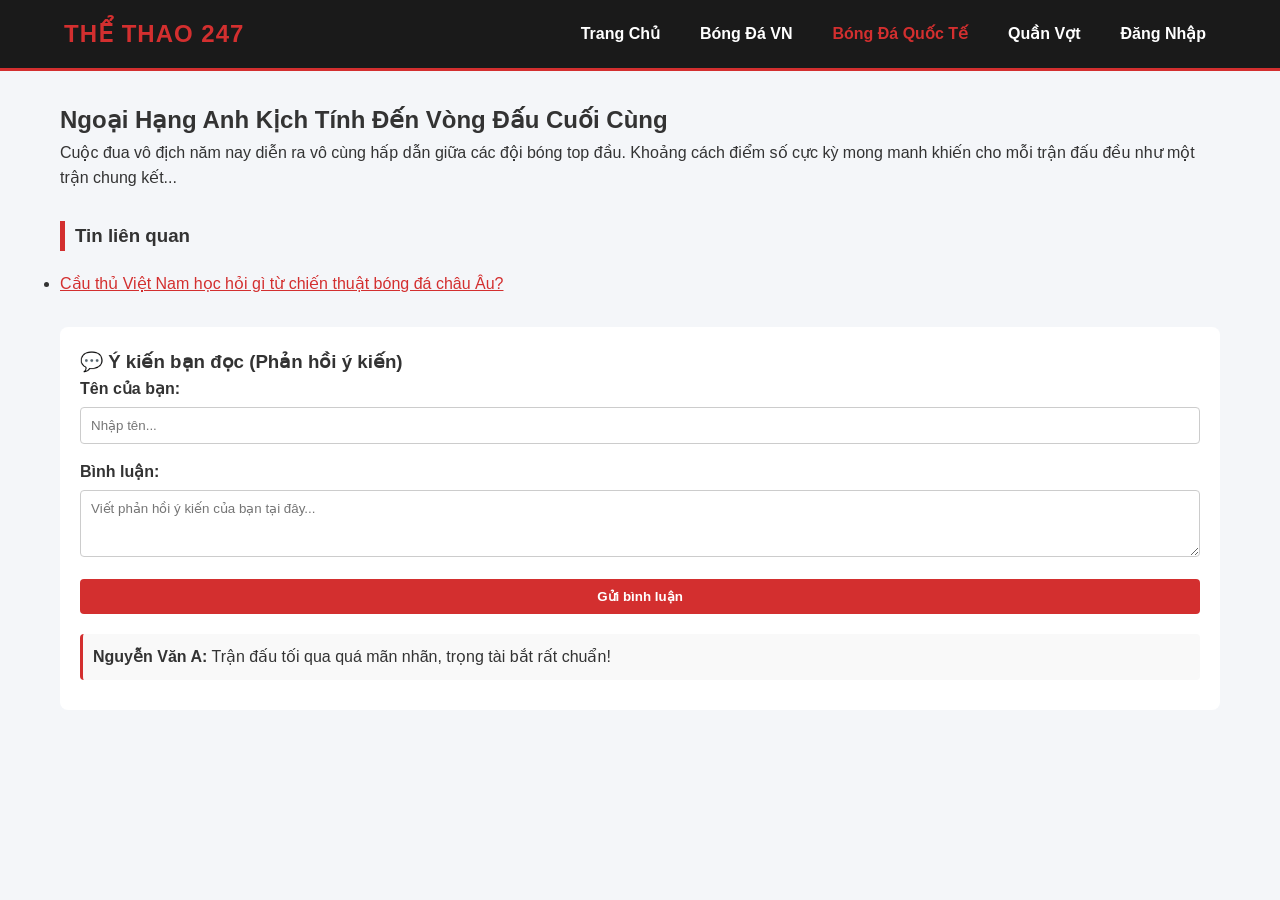
<file: tintucthethao/bongda-qt.html>
<!DOCTYPE html>
<html lang="vi">
<head>
    <meta charset="UTF-8">
    <title>Bóng Đá Quốc Tế</title>
    <link rel="stylesheet" href="style.css">
    <script src="https://code.jquery.com/jquery-3.6.0.min.js"></script>
</head>
<body>
    <header>
        <div class="logo">THỂ THAO 247</div>
        <nav>
            <ul>
                <li><a href="index.html">Trang Chủ</a></li>
                <li><a href="bongda-vn.html">Bóng Đá VN</a></li>
                <li><a href="bongda-qt.html" class="active">Bóng Đá Quốc Tế</a></li>
                <li><a href="quanvot.html">Quần Vợt</a></li>
                <li><a href="login.html">Đăng Nhập</a></li>
            </ul>
        </nav>
    </header>

    <main class="container">
        <h2>Ngoại Hạng Anh Kịch Tính Đến Vòng Đấu Cuối Cùng</h2>
        <p>Cuộc đua vô địch năm nay diễn ra vô cùng hấp dẫn giữa các đội bóng top đầu. Khoảng cách điểm số cực kỳ mong manh khiến cho mỗi trận đấu đều như một trận chung kết...</p>

        <h3 style="margin-top:30px;" class="section-title">Tin liên quan</h3>
        <ul>
            <li><a href="bongda-vn.html" style="color: #d32f2f;">Cầu thủ Việt Nam học hỏi gì từ chiến thuật bóng đá châu Âu?</a></li>
        </ul>

        <section class="comment-section">
            <h3>💬 Ý kiến bạn đọc (Phản hồi ý kiến)</h3>
            <form id="commentForm">
                <div class="form-group">
                    <label>Tên của bạn:</label>
                    <input type="text" id="commentUser" required placeholder="Nhập tên...">
                </div>
                <div class="form-group">
                    <label>Bình luận:</label>
                    <textarea id="commentContent" rows="3" required placeholder="Viết phản hồi ý kiến của bạn tại đây..."></textarea>
                </div>
                <button type="submit">Gửi bình luận</button>
            </form>

            <div id="commentList">
                <div class="comment-item">
                    <strong>Nguyễn Văn A:</strong> Trận đấu tối qua quá mãn nhãn, trọng tài bắt rất chuẩn!
                </div>
            </div>
        </section>
    </main>

    <script src="script.js"></script>
</body>
</html>
</file>
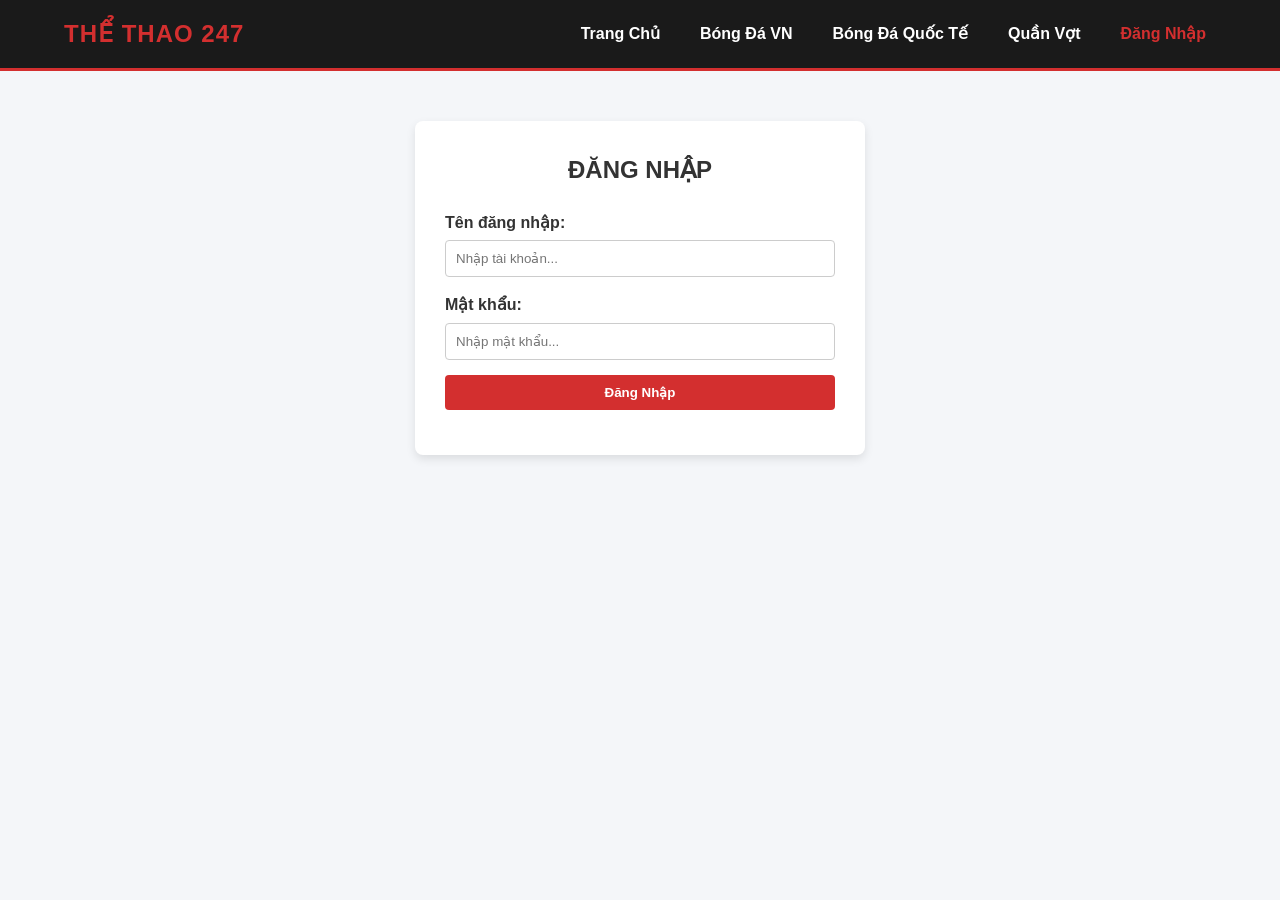
<file: tintucthethao/login.html>
<!DOCTYPE html>
<html lang="vi">
<head>
    <meta charset="UTF-8">
    <title>Đăng Nhập Thành Viên</title>
    <link rel="stylesheet" href="style.css">
    <script src="https://code.jquery.com/jquery-3.6.0.min.js"></script>
</head>
<body>
    <header>
        <div class="logo">THỂ THAO 247</div>
        <nav>
            <ul>
                <li><a href="index.html">Trang Chủ</a></li>
                <li><a href="bongda-vn.html">Bóng Đá VN</a></li>
                <li><a href="bongda-qt.html">Bóng Đá Quốc Tế</a></li>
                <li><a href="quanvot.html">Quần Vợt</a></li>
                <li><a href="login.html" class="active">Đăng Nhập</a></li>
            </ul>
        </nav>
    </header>

    <main class="container">
        <div class="form-box">
            <h2 style="text-align: center; margin-bottom: 20px;">ĐĂNG NHẬP</h2>
            <form id="loginForm">
                <div class="form-group">
                    <label for="username">Tên đăng nhập:</label>
                    <input type="text" id="username" required placeholder="Nhập tài khoản...">
                </div>
                <div class="form-group">
                    <label for="password">Mật khẩu:</label>
                    <input type="password" id="password" required placeholder="Nhập mật khẩu...">
                </div>
                <button type="submit">Đăng Nhập</button>
            </form>
            <div id="loginMessage" style="margin-top: 15px; text-align: center; font-weight: bold;"></div>
        </div>
    </main>

    <script src="script.js"></script>
</body>
</html>
</file>
<file: tintucthethao/style.css>
/* Reset CSS */
* {
    margin: 0;
    padding: 0;
    box-sizing: border-box;
    font-family: 'Segoe UI', Tahoma, Geneva, Verdana, sans-serif;
}

body {
    background-color: #f4f6f9;
    color: #333;
    line-height: 1.6;
}

/* Header & Nav */
header {
    background-color: #1a1a1a;
    color: #fff;
    display: flex;
    justify-content: space-between;
    align-items: center;
    padding: 15px 5%;
    position: sticky;
    top: 0;
    z-index: 1000;
    border-bottom: 3px solid #d32f2f;
}

header .logo {
    font-size: 24px;
    font-weight: bold;
    color: #d32f2f;
    letter-spacing: 1px;
}

header nav ul {
    display: flex;
    list-style: none;
}

header nav ul li {
    margin-left: 20px;
}

header nav ul li a {
    color: #fff;
    text-decoration: none;
    font-weight: 600;
    transition: 0.3s;
    padding: 5px 10px;
}

header nav ul li a:hover, header nav ul li a.active {
    color: #d32f2f;
}

/* Banner */
.hero-banner {
    background: linear-gradient(rgba(0,0,0,0.6), rgba(0,0,0,0.6)), url('https://picsum.photos/1200/400?blur=2') no-repeat center center/cover;
    color: white;
    text-align: center;
    padding: 60px 20px;
}

.hero-banner h2 {
    font-size: 32px;
    margin-bottom: 10px;
}

/* Container chính */
.container {
    max-width: 1200px;
    margin: 30px auto;
    padding: 0 20px;
}

.section-title {
    border-left: 5px solid #d32f2f;
    padding-left: 10px;
    margin-bottom: 20px;
}

/* Grid layout các bài viết */
.grid-layout {
    display: grid;
    grid-template-columns: repeat(auto-fit, minmax(300px, 1fr));
    gap: 20px;
    margin-bottom: 40px;
}

.card {
    background: white;
    border-radius: 8px;
    overflow: hidden;
    box-shadow: 0 4px 6px rgba(0,0,0,0.1);
    transition: transform 0.3s;
}

.card:hover {
    transform: translateY(-5px);
}

.card img {
    width: 100%;
    height: 200px;
    object-fit: cover;
}

.card h3 {
    padding: 15px 15px 5px 15px;
    font-size: 18px;
}

.card p {
    padding: 0 15px 15px 15px;
    color: #666;
    font-size: 14px;
}

.read-more {
    display: inline-block;
    margin: 0 15px 15px 15px;
    color: #d32f2f;
    text-decoration: none;
    font-weight: bold;
}

/* Phân mục bên dưới */
.sub-topics {
    display: grid;
    grid-template-columns: repeat(auto-fit, minmax(250px, 1fr));
    gap: 20px;
}

.box {
    background: #fff;
    padding: 20px;
    border-radius: 8px;
    border-top: 4px solid #333;
}

.box h3 {
    margin-bottom: 15px;
    color: #1a1a1a;
}

.box ul {
    list-style: none;
}

.box ul li {
    margin-bottom: 10px;
    border-bottom: 1px dashed #ddd;
    padding-bottom: 5px;
}

.box ul li a {
    color: #333;
    text-decoration: none;
}

.box ul li a:hover {
    color: #d32f2f;
}

/* Form Đăng Nhập & Comments */
.form-box {
    background: white;
    max-width: 450px;
    margin: 50px auto;
    padding: 30px;
    border-radius: 8px;
    box-shadow: 0 4px 10px rgba(0,0,0,0.1);
}

.form-group {
    margin-bottom: 15px;
}

.form-group label {
    display: block;
    margin-bottom: 5px;
    font-weight: 600;
}

.form-group input, .form-group textarea {
    width: 100%;
    padding: 10px;
    border: 1px solid #ccc;
    border-radius: 4px;
}

button {
    background: #d32f2f;
    color: white;
    border: none;
    padding: 10px 20px;
    cursor: pointer;
    font-weight: bold;
    border-radius: 4px;
    width: 100%;
}

button:hover {
    background: #b71c1c;
}

/* Bình luận */
.comment-section {
    background: white;
    padding: 20px;
    border-radius: 8px;
    margin-top: 30px;
}

#commentList {
    margin-top: 20px;
}

.comment-item {
    background: #f9f9f9;
    padding: 10px;
    border-left: 3px solid #d32f2f;
    margin-bottom: 10px;
    border-radius: 4px;
}

/* Footer */
footer {
    background: #1a1a1a;
    color: #ccc;
    padding: 40px 20px 20px 20px;
    margin-top: 50px;
}

.footer-container {
    display: flex;
    justify-content: space-between;
    flex-wrap: wrap;
    max-width: 1200px;
    margin: 0 auto;
}

.footer-about, .sitemap {
    flex: 1;
    min-width: 250px;
    margin-bottom: 20px;
}

.sitemap ul {
    list-style: none;
}

.sitemap ul li a {
    color: #ccc;
    text-decoration: none;
}

.sitemap ul li a:hover {
    color: #fff;
}

.copyright {
    text-align: center;
    border-top: 1px solid #333;
    padding-top: 20px;
    margin-top: 20px;
    font-size: 14px;
} 
/* Thiết lập bố cục 2 cột cho các trang chi tiết */
.main-layout {
    display: grid;
    grid-template-columns: 2fr 1fr;
    gap: 30px;
}

/* Định dạng bài viết chính */
.article-content {
    background: #ffffff;
    padding: 30px;
    border-radius: 8px;
    box-shadow: 0 4px 6px rgba(0,0,0,0.05);
}

.article-title {
    font-size: 26px;
    color: #1a1a1a;
    margin-bottom: 10px;
}

.article-meta {
    font-size: 14px;
    color: #888;
    margin-bottom: 20px;
}

/* Định dạng ảnh minh họa bài viết */
.article-thumb {
    margin-bottom: 20px;
}

.article-thumb img {
    width: 100%;
    height: 400px;
    object-fit: cover;
    border-radius: 8px;
    box-shadow: 0 4px 12px rgba(0,0,0,0.15);
}

.img-caption {
    font-style: italic;
    font-size: 14px;
    color: #666;
    text-align: center;
    margin-top: 8px;
}

.paragraph {
    font-size: 16px;
    margin-bottom: 15px;
    text-align: justify;
}

/* Thanh nút tương tác */
.interact-bar {
    margin-top: 30px;
    display: flex;
    gap: 15px;
}

.interact-bar button {
    width: auto;
    padding: 10px 20px;
    font-size: 15px;
    transition: 0.2s ease;
}

/* Cột bên phải (Sidebar) */
.sidebar {
    display: flex;
    flex-direction: column;
    gap: 20px;
}

.sidebar-box {
    background: #ffffff;
    padding: 20px;
    border-radius: 8px;
    box-shadow: 0 4px 6px rgba(0,0,0,0.05);
}

/* Danh sách tin liên quan có ảnh nhỏ đi kèm */
.related-list {
    list-style: none;
}

.related-list li {
    margin-bottom: 15px;
    border-bottom: 1px solid #eee;
    padding-bottom: 15px;
}

.related-list li:last-child {
    border-bottom: none;
    padding-bottom: 0;
}

.related-list a {
    display: flex;
    gap: 12px;
    text-decoration: none;
    color: #333;
    align-items: center;
}

.related-list img {
    width: 80px;
    height: 60px;
    object-fit: cover;
    border-radius: 4px;
}

.related-list span {
    font-size: 14px;
    font-weight: 600;
    transition: color 0.2s;
}

/* Widget lịch thi đấu */
.match-widget {
    background: #fff5f5;
    border: 1px solid #ffe3e3;
    padding: 15px;
    border-radius: 6px;
    text-align: center;
}

/* Responsive khi xem trên điện thoại (Tự động chuyển thành 1 cột dọc) */
@media (max-width: 768px) {
    .main-layout {
        grid-template-columns: 1fr;
    }
}
</file>
